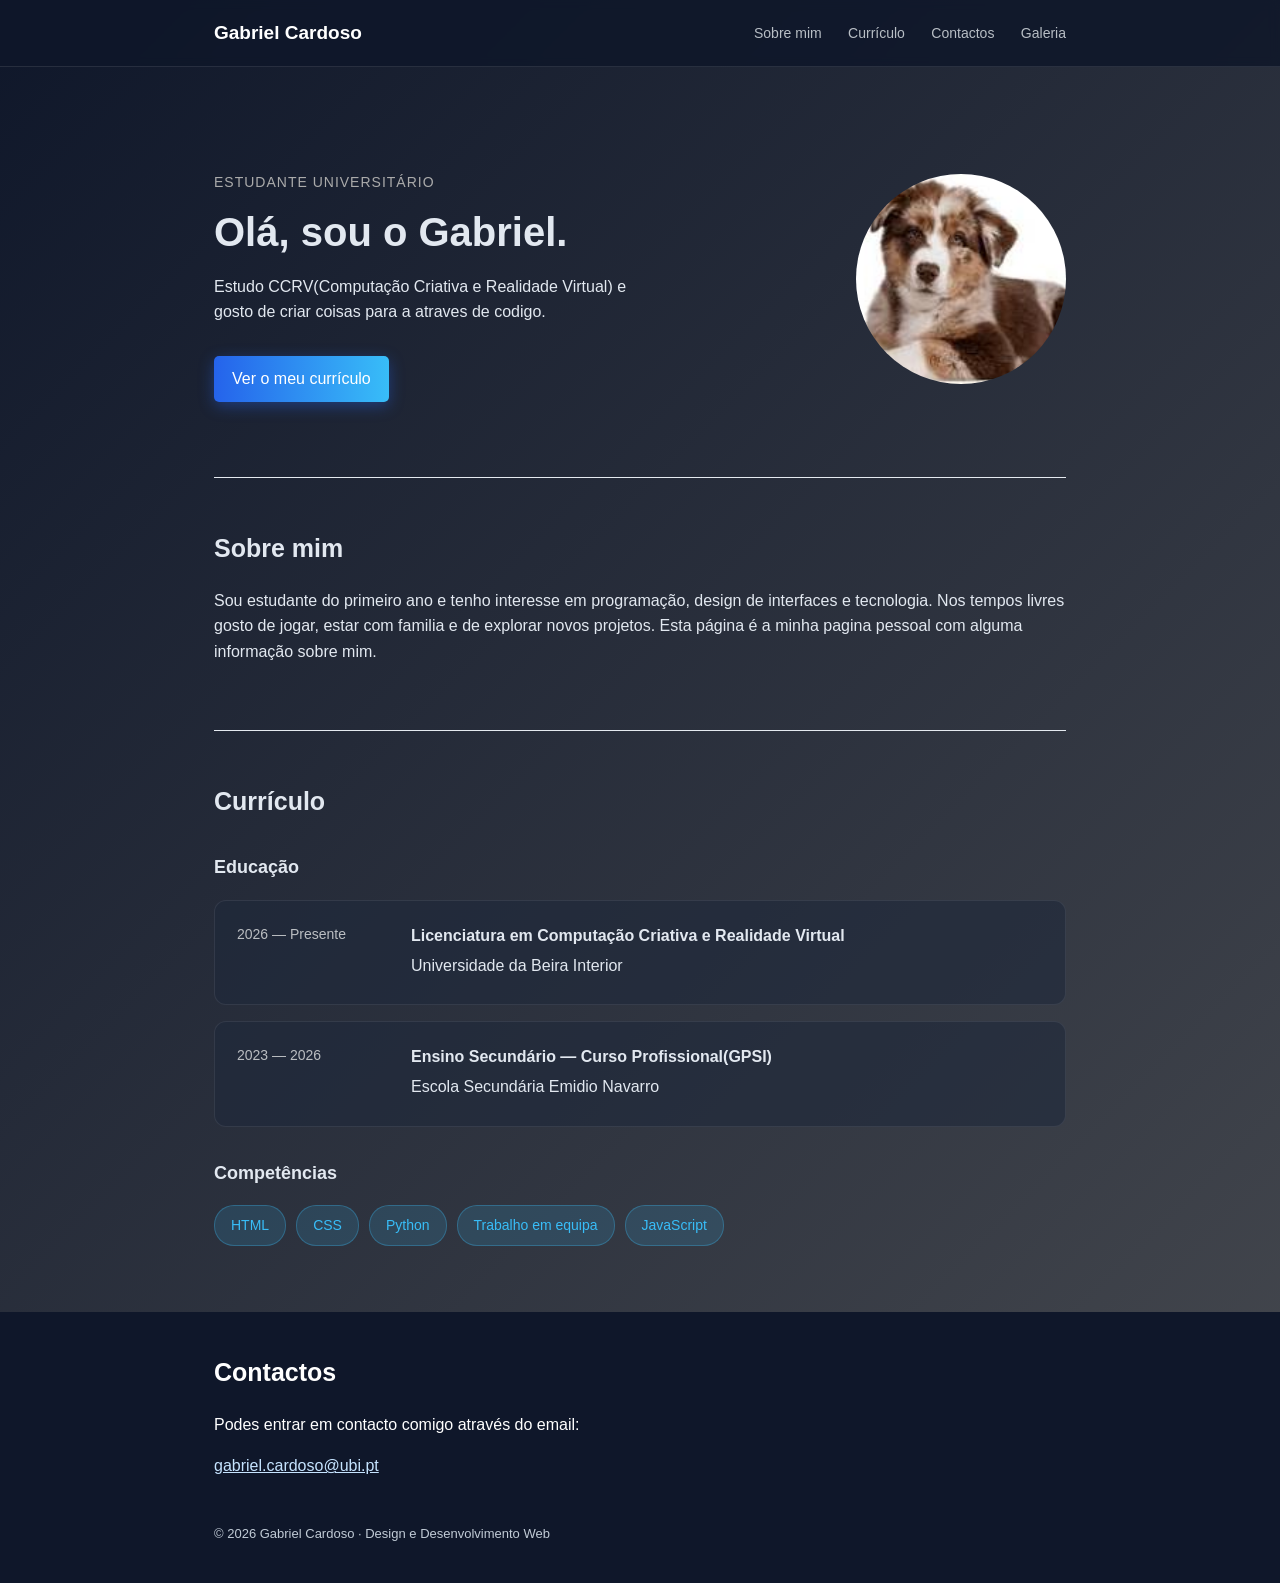
<file: index.html>
<!DOCTYPE html>
<html lang="pt-PT">
<head>
    <meta charset="UTF-8">
    <meta name="viewport" content="width=device-width, initial-scale=1.0">
    <title>Gabriel Cardoso | Página Pessoal</title>
    <link rel="stylesheet" href="style.css">
</head>
<body>
    <header>
        <div class="conteudo topo">
            <a class="nome-site" href="#inicio">Gabriel Cardoso</a>
            <nav aria-label="Menu principal">
                <a href="#sobre">Sobre mim</a>
                <a href="#cv">Currículo</a>
                <a href="#contactos">Contactos</a>
                <a href="Galeria.html">Galeria</a>
            </nav>
        </div>
    </header>

    <main class="conteudo">
        <!-- Apresentação -->
        <section id="inicio" class="apresentacao">
            <div>
                <p class="etiqueta">Estudante universitário</p>
                <h1>Olá, sou o Gabriel.</h1>
                <p>Estudo CCRV(Computação Criativa e Realidade Virtual) e gosto de criar coisas para a atraves de codigo.</p>
                <a class="botao" href="#cv">Ver o meu currículo</a>
            </div>
            <!-- TODO: Atualizar a foto de perfil -->
            <img class="fotografia" src="Img/foto_perfil.jpg" alt="Fotografia de perfil de Gabriel Cardoso">
        </section>

        <!-- Biografia -->
        <section id="sobre" class="secao">
            <h2>Sobre mim</h2>
            <p>Sou estudante do primeiro ano e tenho interesse em programação, design de interfaces e tecnologia. Nos tempos livres gosto de jogar, estar com familia e de explorar novos projetos. Esta página é a minha pagina pessoal com alguma informação sobre mim.</p>
        </section>

        <!-- Currículo -->
        <section id="cv" class="secao">
            <h2>Currículo</h2>

            <h3>Educação</h3>
            <div class="item-cv">
                <span class="data">2026 — Presente</span>
                <div>
                    <h4>Licenciatura em Computação Criativa e Realidade Virtual</h4>
                    <p>Universidade da Beira Interior</p>
                </div>
            </div>
            <div class="item-cv">
                <span class="data">2023 — 2026</span>
                <div>
                    <h4>Ensino Secundário — Curso Profissional(GPSI)</h4>
                    <p>Escola Secundária Emidio Navarro</p>
                </div>
            </div>

            <h3>Competências</h3>
            <ul class="competencias">
                <li>HTML</li>
                <li>CSS</li>
                <li>Python</li>
                <li>Trabalho em equipa</li>
                <li>JavaScript</li>
            </ul>
        </section>
    </main>

    <!-- Rodapé e contactos -->
    <footer id="contactos">
        <div class="conteudo">
            <h2>Contactos</h2>
            <p>Podes entrar em contacto comigo através do email:</p>
            <a href="mailto:gabriel.cardoso@ubi.pt">gabriel.cardoso@ubi.pt</a>
            <p class="nota">© 2026 Gabriel Cardoso · Design e Desenvolvimento Web</p>
        </div>
    </footer>
</body>
</html>
</file>
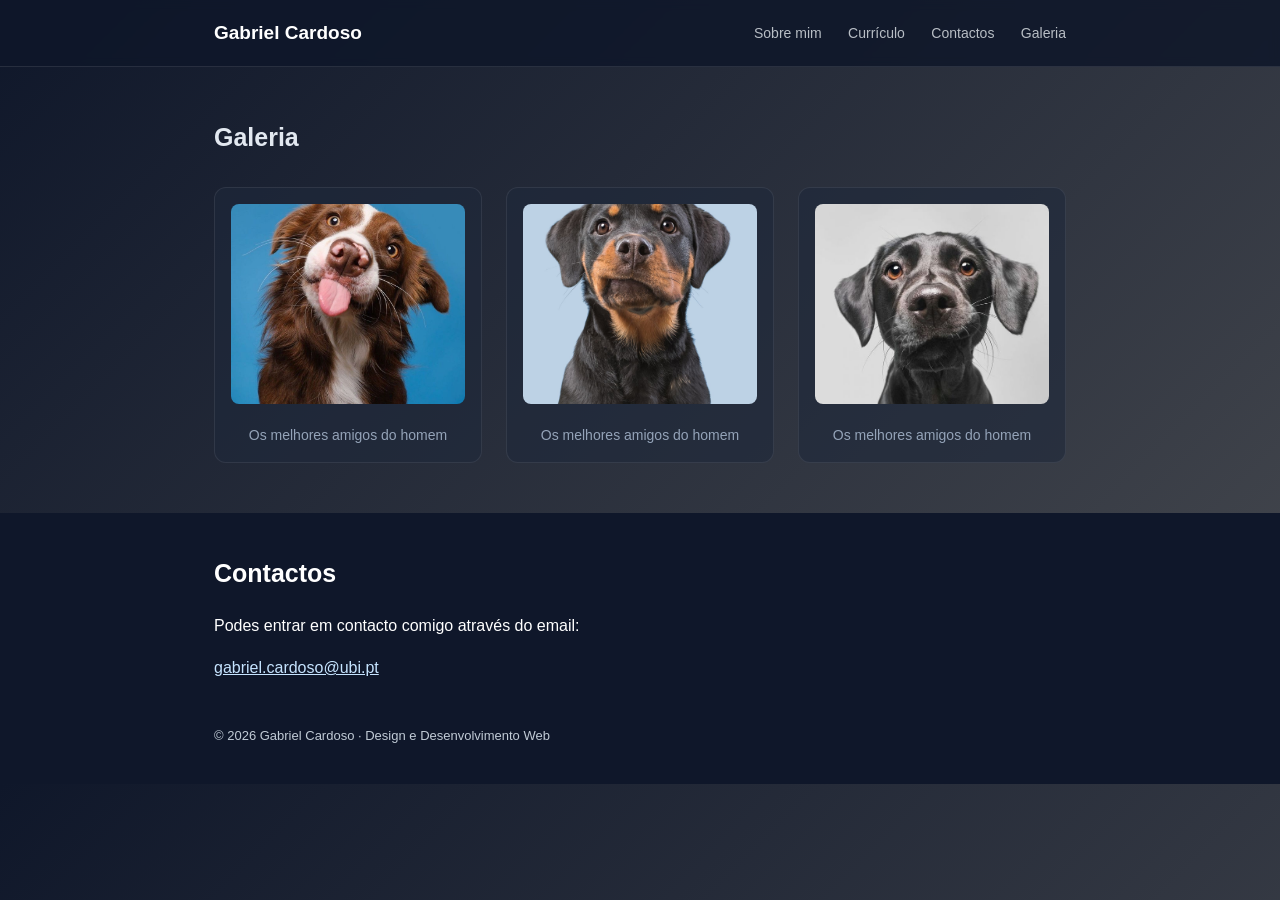
<file: Galeria.html>
<!DOCTYPE html>
<html lang="pt-PT">
<head>
    <meta charset="UTF-8">
    <meta name="viewport" content="width=device-width, initial-scale=1.0">
    <title>Gabriel Cardoso | Galeria</title>
    <link rel="stylesheet" href="style.css">
</head>
<body>
    <header>
        <div class="conteudo topo">
            <a class="nome-site" href="index.html#inicio">Gabriel Cardoso</a>
            <nav aria-label="Menu principal">
                <a href="index.html#sobre">Sobre mim</a>
                <a href="index.html#cv">Currículo</a>
                <a href="index.html#contactos">Contactos</a>
                <a href="Galeria.html">Galeria</a>
            </nav>
        </div>
    </header>

    <main class="conteudo">
        <section class="secao secao-galeria">
            <h2>Galeria</h2>
            

            <div class="grade-galeria">
                

                <div class="cartao-galeria">
                    <img src="Img/imagem1.jpg" alt="Imagem 1">
                    <p>Os melhores amigos do homem</p>
                </div>


                <div class="cartao-galeria">
                    <img src="Img/imagem2.jpg" alt="Imagem 2">
                    <p>Os melhores amigos do homem</p>
                </div>

        
                <div class="cartao-galeria">
                    <img src="Img/imagem3.jpg" alt="Imagem 3">
                    <p>Os melhores amigos do homem</p>
                </div>

            </div>
        </section>
    </main>

    <footer id="contactos">
        <div class="conteudo">
            <h2>Contactos</h2>
            <p>Podes entrar em contacto comigo através do email:</p>
            <a href="mailto:gabriel.cardoso@ubi.pt">gabriel.cardoso@ubi.pt</a>
            <p class="nota">© 2026 Gabriel Cardoso · Design e Desenvolvimento Web</p>
        </div>
    </footer>
</body>
</html>
</file>
<file: style.css>
/* 1. Estilos gerais */
* {
    box-sizing: border-box;
}

html {
    scroll-behavior: smooth;
}

@import url('https://fonts.googleapis.com/css2?family=Inter:wght@400;500;600;700&display=swap');

body {
    margin: 0;
    font-family: 'Inter', Arial, sans-serif;
    color: #e2e8f0;
    background: linear-gradient(135deg, #0f172a 0%, #46494f 100%);
    line-height: 1.6;
}

.conteudo {
    max-width: 900px;
    margin: 0 auto;
    padding: 0 24px;
}

a {
    color: #285c83;
}

/* 2. Menu */
header {
    position: sticky;
    top: 0;
    z-index: 100;
    background-color: rgba(15, 23, 42, 0.85);
    backdrop-filter: blur(5px); 
    border-bottom: 1px solid rgba(255, 255, 255, 0.1);
}

.topo {
    display: flex;
    justify-content: space-between;
    align-items: center;
    padding-top: 18px;
    padding-bottom: 18px;
}

.nome-site {
    font-weight: bold;
    font-size: 19px;
    text-decoration: none;
    color: #ffffff;
}
.nome-site:hover{
    color:#38bdf8;
}
nav a {
    margin-left: 22px;
    text-decoration: none;
    font-size: 14px;
    color:#b8bec5;
}

nav a:hover {
    text-decoration: underline;
    color:#ffffff;
}

/* 3. Apresentação e fotografia */
.apresentacao {
    display: flex;
    justify-content: space-between;
    align-items: center;
    gap: 50px;
    padding: 90px 0 75px;
}

.etiqueta {
    color: #ababab;
    font-size: 14px;
    text-transform: uppercase;
    letter-spacing: 1px;
}

h1 {
    font-size: 40px;
    line-height: 1.2;
    margin: 10px 0 18px;
}

.apresentacao p {
    max-width: 450px;
}

.fotografia {
    width: 210px;
    height: 210px;
    border-radius: 50%;
    object-fit: cover;
    background: #e4eaf0;
    transition: transform 0.3s ease;
}
.fotografia:hover {
    transform: scale(1.05); 
}

.botao {
    display: inline-block;
    background: linear-gradient(90deg, #2563eb, #38bdf8);
    color: white;
    text-decoration: none;
    padding: 10px 18px;
    margin-top: 15px;
    border-radius: 5px;
    box-shadow: 0 4px 15px rgba(37, 99, 235, 0.4);
    transition: transform 0.2s ease, box-shadow 0.2s ease;
}

.botao:hover {
    background: linear-gradient(90deg, #38bdf8, #2563eb);
    color:  white;
    transform: scale(1.05); 
    
}

/* 4. Sobre mim e currículo */
.secao {
    border-top: 1px solid #e5eaf0;
    padding: 50px 0;
}

.secao-galeria {
    border-top: 0;
}

h2 {
    font-size: 25px;
    margin: 0 0 20px;
}

h3 {
    font-size: 18px;
    margin-top: 32px;
}

h4 {
    margin: 0;
    font-size: 16px;
}

.item-cv {
    display: flex;
    gap: 24px;
    margin: 16px 0;
    background-color: rgba(30, 41, 59, 0.6); 
    border: 1px solid rgba(255, 255, 255, 0.08); 
    padding: 22px;
    border-radius: 12px;
    transition: transform 0.2s ease, border-color 0.2s ease;
}

.item-cv:hover {
    transform: translateY(-3px);
    border-color: #38bdf8; 
}

.data {
    min-width: 150px;
    color: #bbbec2;
    font-size: 14px;
}

.item-cv p {
    margin: 4px 0;
}

.competencias {
    list-style: none;
    padding: 0;
    display: flex;
    flex-wrap: wrap;
    gap: 10px;
    margin-top: 15px;
}

.competencias li {
    background-color: rgba(56, 189, 248, 0.15);
    color: #38bdf8;
    border: 1px solid rgba(56, 189, 248, 0.3);
    padding: 8px 16px;
    border-radius: 20px;
    font-size: 14px;
    font-weight: 500;
    transition: all 0.2s ease;
}

.competencias li:hover {
    background-color: #38bdf8;
    color: #0f172a;
    transform: scale(1.05);
}

/* 5. Rodapé */
footer {
    padding: 40px 0 25px;
    color: white;
    background-color: #0f172a;
}

footer a {
    color: #c6e4ff;
}

.nota {
    margin-top: 45px;
    font-size: 13px;
    color: #c1cbd6;
}
/* Estilos da Galeria */
.grade-galeria {
    display: grid;
    grid-template-columns: repeat(auto-fit, minmax(250px, 1fr));
    gap: 24px;
    margin-top: 30px;
}

.cartao-galeria {
    background-color: rgba(30, 41, 59, 0.6);
    border: 1px solid rgba(255, 255, 255, 0.08);
    border-radius: 12px;
    overflow: hidden;
    padding: 16px;
    text-align: center;
    transition: transform 0.3s ease, border-color 0.3s ease;
}

.cartao-galeria:hover {
    transform: translateY(-5px);
    border-color: #38bdf8;
}

.cartao-galeria img {
    width: 100%;
    height: 200px;
    object-fit: cover;
    border-radius: 8px;
    margin-bottom: 12px;
}

.cartao-galeria p {
    margin: 0;
    color: #94a3b8;
    font-size: 14px;
    font-weight: 500;
}

/* 6. Adaptação a ecrãs pequenos */
@media (max-width: 650px) {
    .topo, .apresentacao, .item-cv {
        flex-direction: column;
        align-items: flex-start;
    }

    nav a {
        margin: 0 18px 0 0;
    }

    .apresentacao {
        padding: 50px 0;
        gap: 25px;
    }

    h1 {
        font-size: 32px;
    }

    .fotografia {
        order: -1;
        width: 150px;
        height: 150px;
    }
}
</file>
